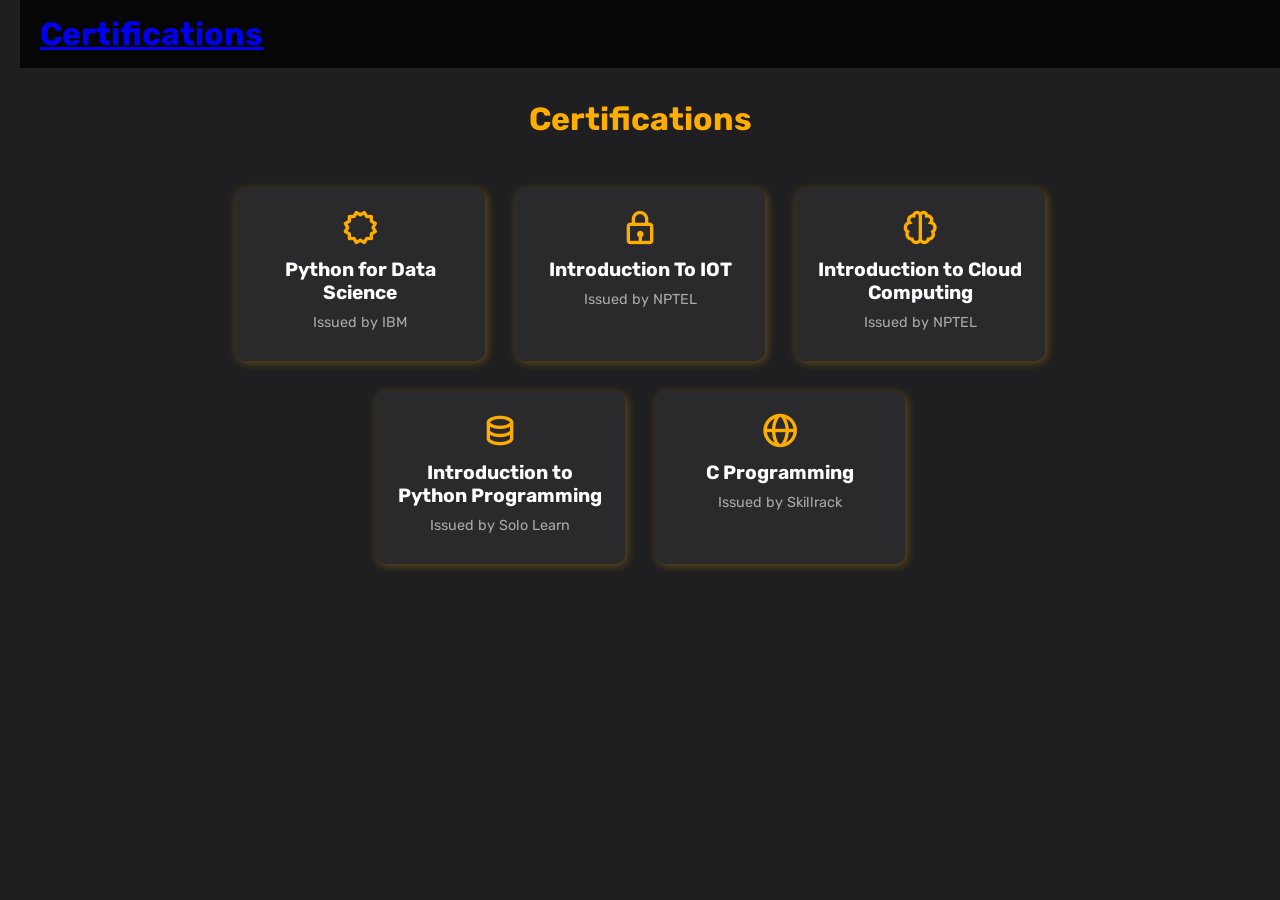
<file: certifi.html>
<!DOCTYPE html>
<html lang="en">
<head>
    <meta charset="UTF-8">
    <meta name="viewport" content="width=device-width, initial-scale=1">
    <title>Certifications</title>
    
    <!-- Boxicons for Icons -->
    <link href='https://unpkg.com/boxicons@2.1.4/css/boxicons.min.css' rel='stylesheet'>

    <!-- Google Fonts -->
    <link href="https://fonts.googleapis.com/css2?family=Rubik:wght@300;400;500;700&display=swap" rel="stylesheet">

    <style>
        /* Root Variables */
        :root {
            --bg-color: #1f1f21;
            --text-color: #ffffff;
            --main-color: #ffae00;
            --secondary-color: #333;
            --big-font: 2rem;
            --p-font: 1.1rem;
        }

        /* Global Styles */
        * {
            margin: 0;
            padding: 0;
            box-sizing: border-box;
            font-family: 'Rubik', sans-serif;
        }

        body {
            background: var(--bg-color);
            color: var(--text-color);
            padding: 20px;
        }

        /* Header */
        header {
            position: fixed;
            top: 0;
            width: 100%;
            background: rgba(0, 0, 0, 0.8);
            padding: 15px 20px;
            display: flex;
            align-items: center;
            justify-content: space-between;
            z-index: 1000;
        }

        /* Section Titles */
        h2 {
            text-align: center;
            margin-top: 80px;
            font-size: var(--big-font);
            color: var(--main-color);
        }

        /* Certifications Section */
        .certifications-section {
            width: 80%;
            margin: 50px auto;
            text-align: center;
        }

        .certifications-container {
            display: flex;
            flex-wrap: wrap;
            justify-content: center;
            gap: 30px;
            margin-top: 20px;
        }

        .cert-card {
            background: #2a2a2c;
            padding: 20px;
            width: 250px;
            text-align: center;
            border-radius: 10px;
            box-shadow: 2px 2px 10px rgba(255, 174, 0, 0.3);
            transition: transform 0.3s ease;
        }

        .cert-card:hover {
            transform: scale(1.1);
        }

        .cert-icon {
            font-size: 40px;
            color: var(--main-color);
            margin-bottom: 10px;
        }

        .cert-title {
            font-weight: bold;
            font-size: 1.2rem;
            margin-bottom: 10px;
        }

        .cert-provider {
            font-size: 0.9rem;
            color: #aaa;
            margin-bottom: 10px;
        }

        .cert-desc {
            font-size: var(--p-font);
            color: #ccc;
        }

    </style>
</head>
<body>

    <!-- Header -->
    <header>
        <a href="#" class="sklogo">
            <h1>Certifications</h1>
        </a>
    </header>

    <!-- Certifications Section -->
    <h2>Certifications</h2>
    <section class="certifications-section">
        <div class="certifications-container">
            <div class="cert-card">
                <i class='bx bx-certification cert-icon'></i>
                <div class="cert-title">Python for Data Science</div>
                <div class="cert-provider">Issued by IBM</div>
                <!-- <p class="cert-desc">Completed a comprehensive course on full-stack web development using MERN stack.</p> -->
            </div>

            <div class="cert-card">
                <i class='bx bx-lock cert-icon'></i>
                <div class="cert-title">Introduction To IOT</div>
                <div class="cert-provider">Issued by NPTEL</div>
                <!-- <p class="cert-desc">Learned network security fundamentals, firewalls, and ethical hacking concepts.</p> -->
            </div>

            <div class="cert-card">
                <i class='bx bx-brain cert-icon'></i>
                <div class="cert-title">Introduction to Cloud Computing</div>
                <div class="cert-provider">Issued by NPTEL</div>
                <!-- <p class="cert-desc">Hands-on experience in building ML models using Python libraries like TensorFlow & Scikit-Learn.</p> -->
            </div>

            <div class="cert-card">
                <i class='bx bx-data cert-icon'></i>
                <div class="cert-title">Introduction to Python Programming</div>
                <div class="cert-provider">Issued by Solo Learn</div>
                <!-- <p class="cert-desc">Explored big data analytics, data visualization, and predictive modeling techniques.</p> -->
            </div>

            <div class="cert-card">
                <i class='bx bx-globe cert-icon'></i>
                <div class="cert-title">C Programming</div>
                <div class="cert-provider">Issued by Skillrack</div>
                <!-- <p class="cert-desc">Gained expertise in Google Cloud services, Kubernetes, and cloud computing architectures.</p> -->
            </div>
        </div>
    </section>

</body>
</html>
</file>
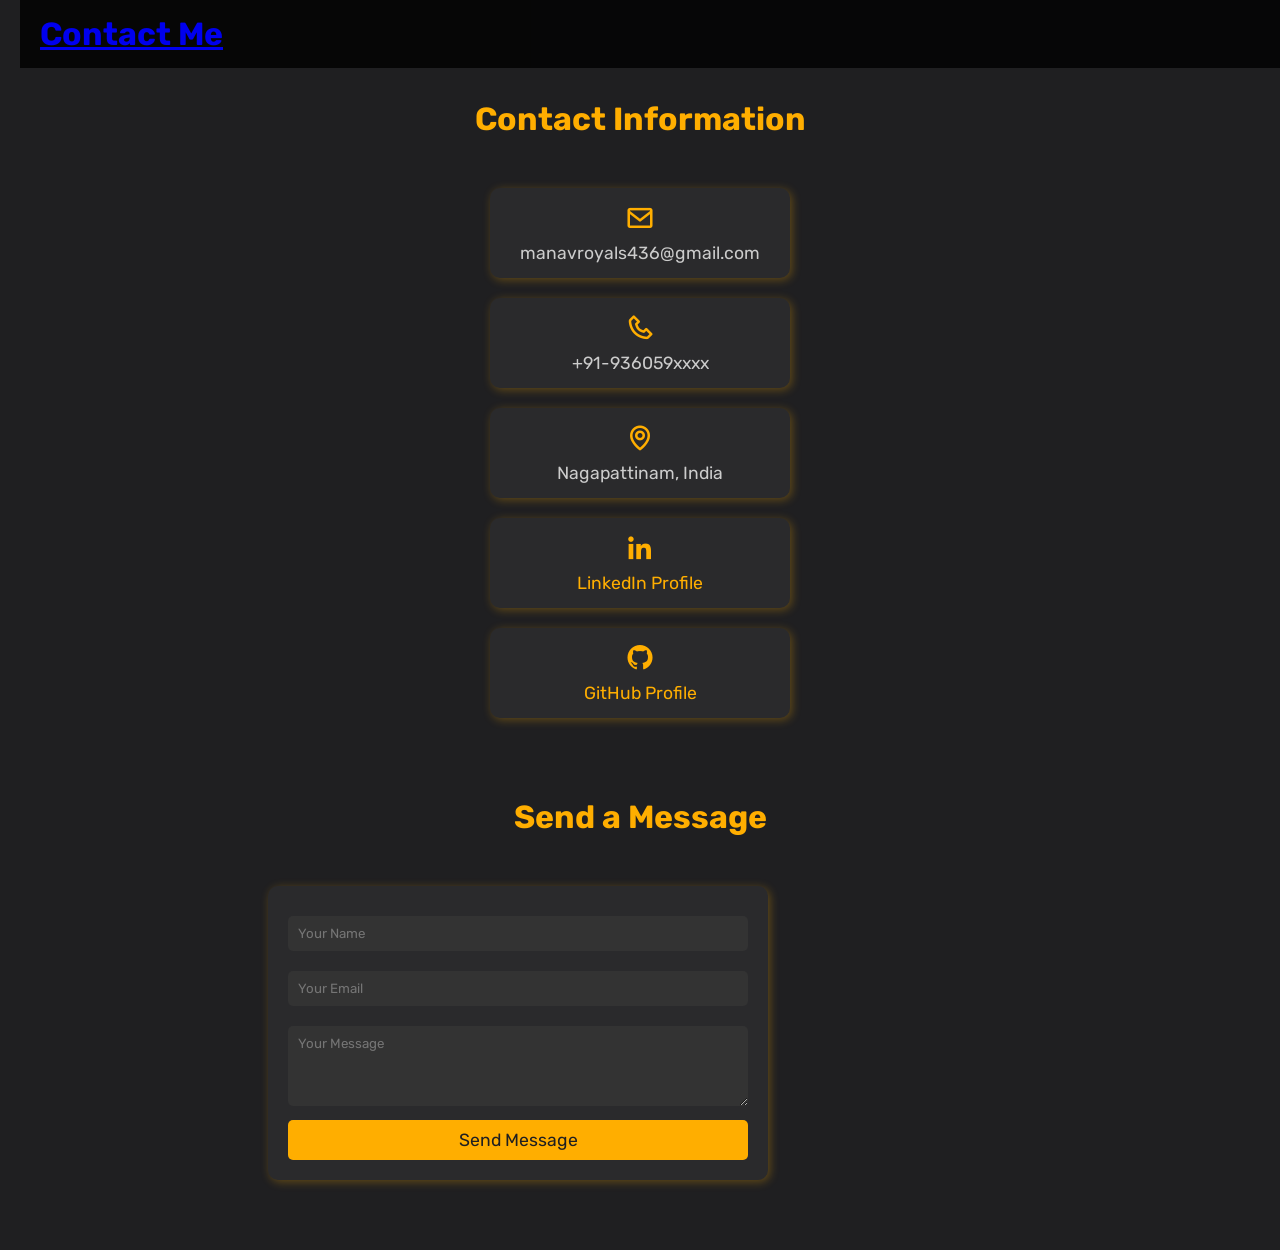
<file: contact.html>
<!DOCTYPE html>
<html lang="en">
<head>
    <meta charset="UTF-8">
    <meta name="viewport" content="width=device-width, initial-scale=1">
    <title>Contact Me</title>
    
    <!-- Boxicons for Icons -->
    <link href='https://unpkg.com/boxicons@2.1.4/css/boxicons.min.css' rel='stylesheet'>

    <!-- Google Fonts -->
    <link href="https://fonts.googleapis.com/css2?family=Rubik:wght@300;400;500;700&display=swap" rel="stylesheet">

    <style>
        /* Root Variables */
        :root {
            --bg-color: #1f1f21;
            --text-color: #ffffff;
            --main-color: #ffae00;
            --secondary-color: #333;
            --big-font: 2rem;
            --p-font: 1.1rem;
        }

        /* Global Styles */
        * {
            margin: 0;
            padding: 0;
            box-sizing: border-box;
            font-family: 'Rubik', sans-serif;
        }

        body {
            background: var(--bg-color);
            color: var(--text-color);
            padding: 20px;
        }

        /* Header */
        header {
            position: fixed;
            top: 0;
            width: 100%;
            background: rgba(0, 0, 0, 0.8);
            padding: 15px 20px;
            display: flex;
            align-items: center;
            justify-content: space-between;
            z-index: 1000;
        }

        /* Section Title */
        h2 {
            text-align: center;
            margin-top: 80px;
            font-size: var(--big-font);
            color: var(--main-color);
        }

        /* Contact Section */
        .contact-section {
            width: 60%;
            margin: 50px auto;
            text-align: center;
        }

        .contact-container {
            display: flex;
            flex-direction: column;
            align-items: center;
            gap: 20px;
            margin-top: 20px;
        }

        .contact-card {
            background: #2a2a2c;
            padding: 15px;
            width: 300px;
            text-align: center;
            border-radius: 10px;
            box-shadow: 2px 2px 10px rgba(255, 174, 0, 0.3);
            transition: transform 0.3s ease;
        }

        .contact-card:hover {
            transform: scale(1.1);
        }

        .contact-icon {
            font-size: 30px;
            color: var(--main-color);
            margin-bottom: 10px;
        }

        .contact-info {
            font-size: 1.1rem;
            color: #ccc;
        }

        /* Contact Form */
        .contact-form {
            margin-top: 40px;
            width: 100%;
            max-width: 500px;
            background: #2a2a2c;
            padding: 20px;
            border-radius: 10px;
            box-shadow: 2px 2px 10px rgba(255, 174, 0, 0.3);
        }

        .contact-form input, .contact-form textarea {
            width: 100%;
            padding: 10px;
            margin: 10px 0;
            border: none;
            border-radius: 5px;
            background: #333;
            color: var(--text-color);
        }

        .contact-form button {
            width: 100%;
            padding: 10px;
            background: var(--main-color);
            border: none;
            border-radius: 5px;
            font-size: 1.1rem;
            color: var(--bg-color);
            cursor: pointer;
            transition: background 0.3s ease;
        }

        .contact-form button:hover {
            background: #d99200;
        }

    </style>
</head>
<body>

    <!-- Header -->
    <header>
        <a href="#" class="sklogo">
            <h1>Contact Me</h1>
        </a>
    </header>

    <!-- Contact Section -->
    <h2>Contact Information</h2>
    <section class="contact-section">
        <div class="contact-container">
            <div class="contact-card">
                <i class='bx bx-envelope contact-icon'></i>
                <div class="contact-info">manavroyals436@gmail.com</div>
            </div>

            <div class="contact-card">
                <i class='bx bx-phone contact-icon'></i>
                <div class="contact-info">+91-936059xxxx</div>
            </div>

            <div class="contact-card">
                <i class='bx bx-map contact-icon'></i>
                <div class="contact-info">Nagapattinam, India</div>
            </div>

            <div class="contact-card">
                <i class='bx bxl-linkedin contact-icon'></i>
                <div class="contact-info"><a href="https://www.linkedin.com/in/manav-a-220315249/" style="color: var(--main-color); text-decoration: none;">LinkedIn Profile</a></div>
            </div>

            <div class="contact-card">
                <i class='bx bxl-github contact-icon'></i>
                <div class="contact-info"><a href="https://github.com/manav3645" style="color: var(--main-color); text-decoration: none;">GitHub Profile</a></div>
            </div>
        </div>
    </section>

    <!-- Contact Form -->
    <h2>Send a Message</h2>
    <section class="contact-section">
        <form class="contact-form">
            <input type="text" name="name" placeholder="Your Name" required>
            <input type="email" name="email" placeholder="Your Email" required>
            <textarea name="message" rows="4" placeholder="Your Message" required></textarea>
            <button type="submit">Send Message</button>
        </form>
    </section>

</body>
</html>
</file>
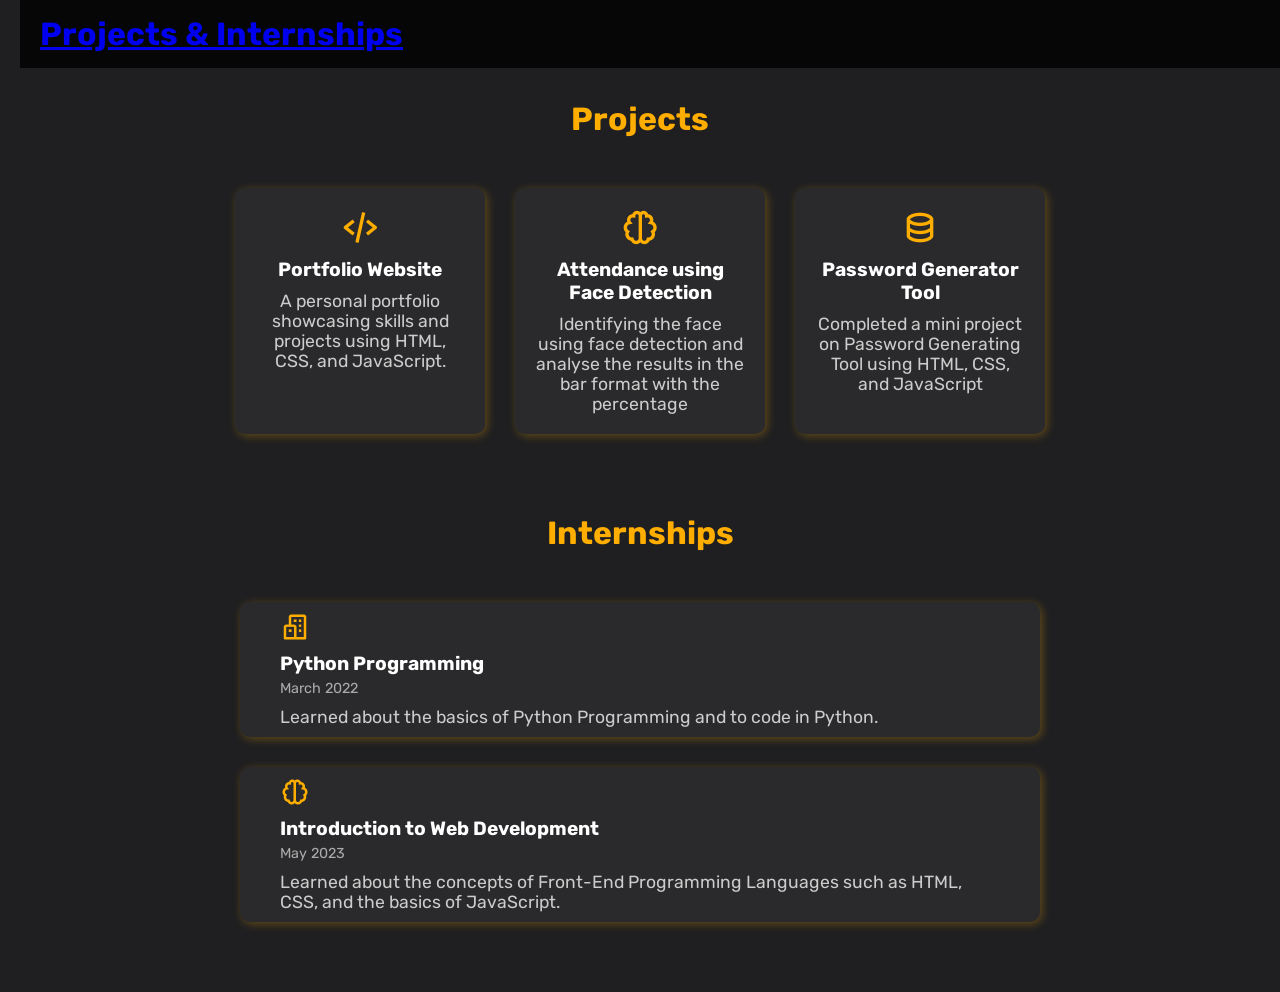
<file: proj.html>
<!DOCTYPE html>
<html lang="en">
<head>
    <meta charset="UTF-8">
    <meta name="viewport" content="width=device-width, initial-scale=1">
    <title>Projects & Internships</title>
    
    <!-- Boxicons for Icons -->
    <link href='https://unpkg.com/boxicons@2.1.4/css/boxicons.min.css' rel='stylesheet'>

    <!-- Google Fonts -->
    <link href="https://fonts.googleapis.com/css2?family=Rubik:wght@300;400;500;700&display=swap" rel="stylesheet">

    <style>
        /* Root Variables */
        :root {
            --bg-color: #1f1f21;
            --text-color: #ffffff;
            --main-color: #ffae00;
            --secondary-color: #333;
            --big-font: 2rem;
            --p-font: 1.1rem;
        }

        /* Global Styles */
        * {
            margin: 0;
            padding: 0;
            box-sizing: border-box;
            font-family: 'Rubik', sans-serif;
        }

        body {
            background: var(--bg-color);
            color: var(--text-color);
            padding: 20px;
        }

        /* Header */
        header {
            position: fixed;
            top: 0;
            width: 100%;
            background: rgba(0, 0, 0, 0.8);
            padding: 15px 20px;
            display: flex;
            align-items: center;
            justify-content: space-between;
            z-index: 1000;
        }

        /* Section Titles */
        h2 {
            text-align: center;
            margin-top: 80px;
            font-size: var(--big-font);
            color: var(--main-color);
        }

        /* Projects Section */
        .projects-section {
            width: 80%;
            margin: 50px auto;
            text-align: center;
        }

        .projects-container {
            display: flex;
            flex-wrap: wrap;
            justify-content: center;
            gap: 30px;
            margin-top: 20px;
        }

        .project-card {
            background: #2a2a2c;
            padding: 20px;
            width: 250px;
            text-align: center;
            border-radius: 10px;
            box-shadow: 2px 2px 10px rgba(255, 174, 0, 0.3);
            transition: transform 0.3s ease;
        }

        .project-card:hover {
            transform: scale(1.1);
        }

        .project-icon {
            font-size: 40px;
            color: var(--main-color);
            margin-bottom: 10px;
        }

        .project-title {
            font-weight: bold;
            font-size: 1.2rem;
            margin-bottom: 10px;
        }

        .project-desc {
            font-size: var(--p-font);
            color: #ccc;
        }

        /* Internship Section */
        .internship-section {
            width: 80%;
            margin: 50px auto;
        }

        .timeline {
            position: relative;
            max-width: 800px;
            margin: 0 auto;
        }

        .timeline-container {
            padding: 10px 40px;
            position: relative;
            width: 100%;
            background: #2a2a2c;
            border-radius: 10px;
            margin-bottom: 30px;
            box-shadow: 2px 2px 10px rgba(255, 174, 0, 0.3);
        }

        .timeline-icon {
            font-size: 30px;
            color: var(--main-color);
            margin-bottom: 10px;
        }

        .timeline-title {
            font-weight: bold;
            font-size: 1.2rem;
            margin-bottom: 5px;
        }

        .timeline-date {
            font-size: 0.9rem;
            color: #aaa;
            margin-bottom: 10px;
        }

        .timeline-desc {
            font-size: var(--p-font);
            color: #ccc;
        }

    </style>
</head>
<body>

    <!-- Header -->
    <header>
        <a href="#" class="sklogo">
            <h1>Projects & Internships</h1>
        </a>
    </header>

    <!-- Projects Section -->
    <h2>Projects</h2>
    <section class="projects-section">
        <div class="projects-container">
            <div class="project-card">
                <i class='bx bx-code-alt project-icon'></i>
                <div class="project-title">Portfolio Website</div>
                <p class="project-desc">A personal portfolio showcasing skills and projects using HTML, CSS, and JavaScript.</p>
            </div>

            <div class="project-card">
                <i class='bx bx-brain project-icon'></i>
                <div class="project-title">Attendance using Face Detection</div>
                <p class="project-desc">Identifying the face using face detection and analyse the results in the bar format with the percentage</p>
            </div>

            <div class="project-card">
                <i class='bx bx-data project-icon'></i>
                <div class="project-title">Password Generator Tool</div>
                <p class="project-desc">Completed a mini project on Password Generating Tool using HTML, CSS, and JavaScript</p>
            </div>

            <!-- <div class="project-card">
                <i class='bx bx-globe project-icon'></i>
                <div class="project-title">E-commerce Website</div>
                <p class="project-desc">Developed a fully functional e-commerce website with payment integration.</p>
            </div> -->
        </div>
    </section>

    <!-- Internship Section -->
    <h2>Internships</h2>
    <section class="internship-section">
        <div class="timeline">
            <div class="timeline-container">
                <i class='bx bx-buildings timeline-icon'></i>
                <div class="timeline-title">Python Programming</div>
                <div class="timeline-date">March 2022</div>
                <p class="timeline-desc">Learned about the basics of Python Programming and to code in Python.</p>
            </div>

            <div class="timeline-container">
                <i class='bx bx-brain timeline-icon'></i>
                <div class="timeline-title">Introduction to Web Development</div>
                <div class="timeline-date">May 2023</div>
                <p class="timeline-desc"> Learned about the concepts of Front-End Programming Languages such as HTML, CSS, and the basics of JavaScript.</p>
            </div>

            <!-- <div class="timeline-container">
                <i class='bx bx-data timeline-icon'></i>
                <div class="timeline-title">Data Science Intern</div>
                <div class="timeline-date">May 2023 - July 2023</div>
                <p class="timeline-desc">Analyzed customer behavior data and improved predictive analytics models.</p>
            </div> -->
        </div>
    </section>

</body>
</html>
</file>
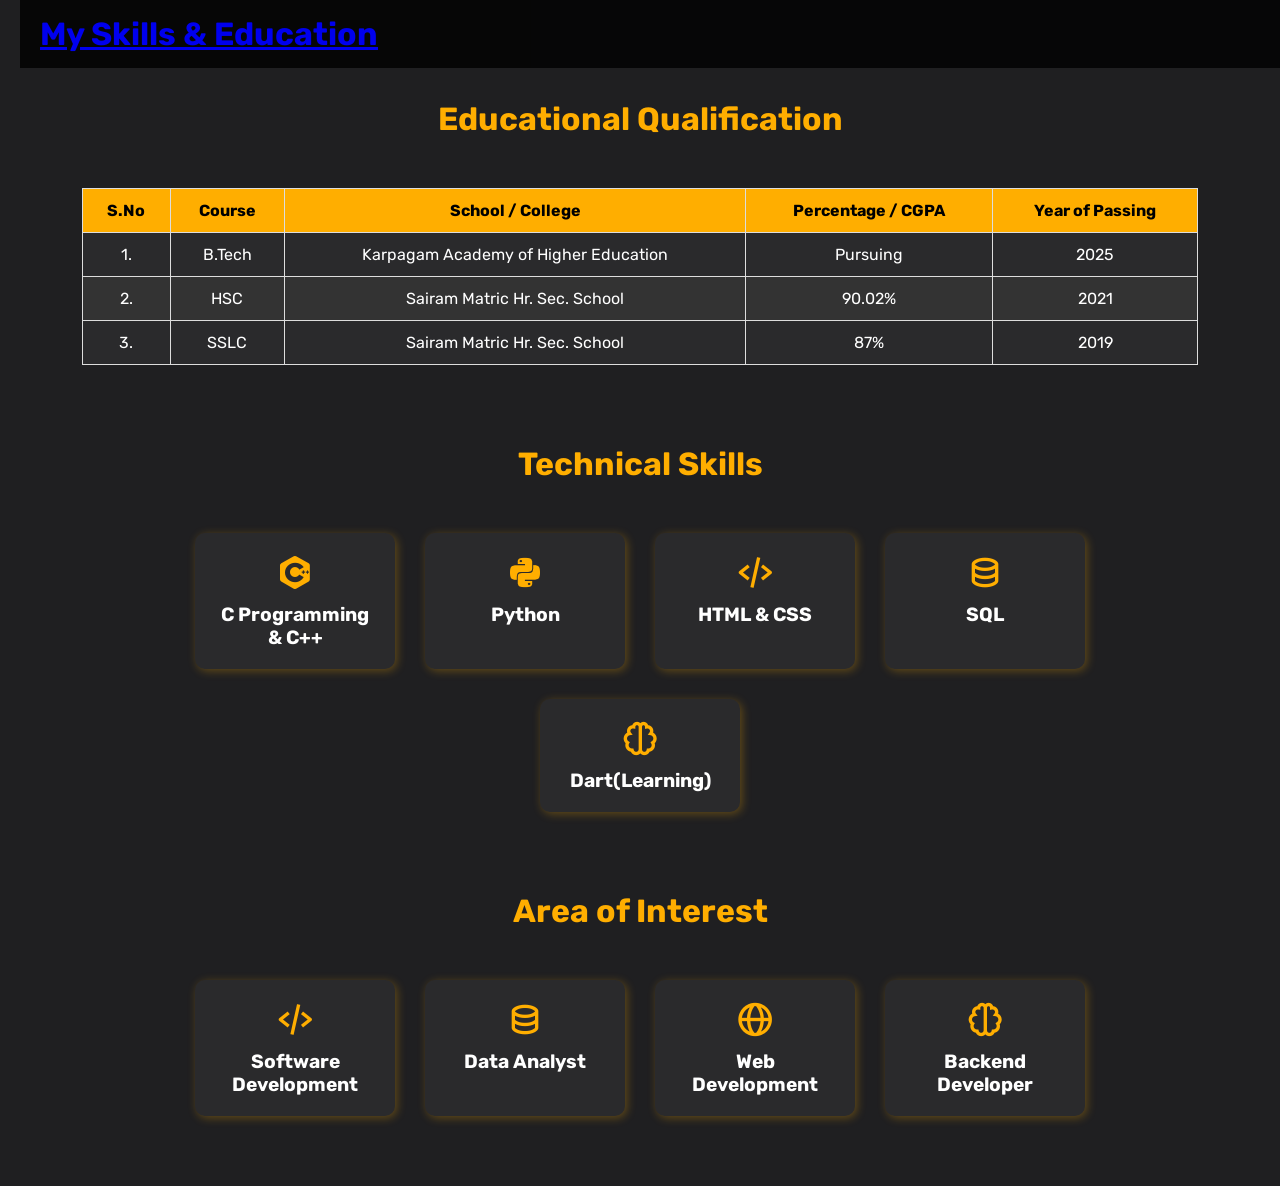
<file: skills.html>
<!DOCTYPE html>
<html lang="en">
<head>
    <meta charset="UTF-8">
    <meta name="viewport" content="width=device-width, initial-scale=1">
    <title>Skills & Education</title>
    
    <!-- Boxicons for Icons -->
    <link href='https://unpkg.com/boxicons@2.1.4/css/boxicons.min.css' rel='stylesheet'>

    <!-- Google Fonts -->
    <link href="https://fonts.googleapis.com/css2?family=Rubik:wght@300;400;500;700&display=swap" rel="stylesheet">

    <style>
        /* Root Variables */
        :root {
            --bg-color: #1f1f21;
            --text-color: #ffffff;
            --main-color: #ffae00;
            --secondary-color: #333;
            --big-font: 2rem;
            --p-font: 1.1rem;
        }

        /* Global Styles */
        * {
            margin: 0;
            padding: 0;
            box-sizing: border-box;
            font-family: 'Rubik', sans-serif;
        }

        body {
            background: var(--bg-color);
            color: var(--text-color);
            overflow-x: hidden;
            padding: 20px;
        }

        /* Header */
        header {
            position: fixed;
            top: 0;
            width: 100%;
            background: rgba(0, 0, 0, 0.8);
            padding: 15px 20px;
            display: flex;
            align-items: center;
            justify-content: space-between;
            z-index: 1000;
        }

        /* Title */
        h2 {
            text-align: center;
            margin-top: 80px;
            font-size: var(--big-font);
            color: var(--main-color);
        }

        /* Education Table */
        .education-table {
            width: 90%;
            margin: 50px auto;
            border-collapse: collapse;
            text-align: center;
        }

        .education-table th, .education-table td {
            border: 1px solid #ddd;
            padding: 12px;
        }

        .education-table th {
            background: var(--main-color);
            color: black;
            font-weight: bold;
        }

        .education-table tr:nth-child(even) {
            background: var(--secondary-color);
        }

        .education-table tr:nth-child(odd) {
            background: #2a2a2c;
        }

        /* Skills & Interest Sections */
        .skills-section, .interest-section {
            width: 80%;
            margin: 50px auto;
            text-align: center;
        }

        .skills-container, .interest-container {
            display: flex;
            flex-wrap: wrap;
            justify-content: center;
            gap: 30px;
            margin-top: 20px;
        }

        .skill-card, .interest-card {
            background: #2a2a2c;
            padding: 20px;
            width: 200px;
            text-align: center;
            border-radius: 10px;
            box-shadow: 2px 2px 10px rgba(255, 174, 0, 0.3);
            transition: transform 0.3s ease;
        }

        .skill-card:hover, .interest-card:hover {
            transform: scale(1.1);
        }

        .skill-icon, .interest-icon {
            font-size: 40px;
            color: var(--main-color);
            margin-bottom: 10px;
        }

        .skill-title, .interest-title {
            font-weight: bold;
            font-size: 1.2rem;
        }

    </style>
</head>
<body>

    <!-- Header -->
    <header>
        <a href="#" class="sklogo">
            <h1>My Skills & Education</h1>
        </a>
    </header>

    <!-- Education Section -->
    <h2>Educational Qualification</h2>
    <section>
        <table class="education-table">
            <thead>
                <tr>
                    <th>S.No</th>
                    <th>Course</th>
                    <th>School / College</th>
                    <th>Percentage / CGPA</th>
                    <th>Year of Passing</th>
                </tr>
            </thead>
            <tbody>
                <tr>
                    <td>1.</td>
                    <td>B.Tech</td>
                    <td>Karpagam Academy of Higher Education</td>
                    <td>Pursuing</td>
                    <td>2025</td>
                </tr>
                <tr>
                    <td>2.</td>
                    <td>HSC</td>
                    <td>Sairam Matric Hr. Sec. School</td>
                    <td>90.02%</td>
                    <td>2021</td>
                </tr>
                <tr>
                    <td>3.</td>
                    <td>SSLC</td>
                    <td>Sairam Matric Hr. Sec. School</td>
                    <td>87%</td>
                    <td>2019</td>
                </tr>
            </tbody>
        </table>
    </section>

    <!-- Technical Skills Section -->
    <h2>Technical Skills</h2>
    <section class="skills-section">
        <div class="skills-container">
            <div class="skill-card">
                <i class='bx bxl-c-plus-plus skill-icon'></i>
                <div class="skill-title">C Programming & C++</div>
            </div>

            <div class="skill-card">
                <i class='bx bxl-python skill-icon'></i>
                <div class="skill-title">Python</div>
            </div>

            <div class="skill-card">
                <i class='bx bx-code-alt skill-icon'></i>
                <div class="skill-title">HTML & CSS</div>
            </div>

            <div class="skill-card">
                <i class='bx bx-data skill-icon'></i>
                <div class="skill-title">SQL</div>
            </div>

            <div class="skill-card">
                <i class='bx bx-brain skill-icon'></i>
                <div class="skill-title">Dart(Learning)</div>
            </div>
        </div>
    </section>
    <!-- Area of Interest Section -->
    <h2>Area of Interest</h2>
    <section class="interest-section">
        <div class="interest-container">
            <div class="interest-card">
                <i class='bx bx-code-alt interest-icon'></i>
                <div class="interest-title">Software Development</div>
            </div>

            <div class="interest-card">
                <i class='bx bx-data interest-icon'></i>
                <div class="interest-title">Data Analyst</div>
            </div>

            <div class="interest-card">
                <i class='bx bx-globe interest-icon'></i>
                <div class="interest-title">Web Development</div>
            </div>

            <div class="interest-card">
                <i class='bx bx-brain interest-icon'></i>
                <div class="interest-title">Backend Developer</div>
            </div>
        </div>

</body>
</html>
</file>
